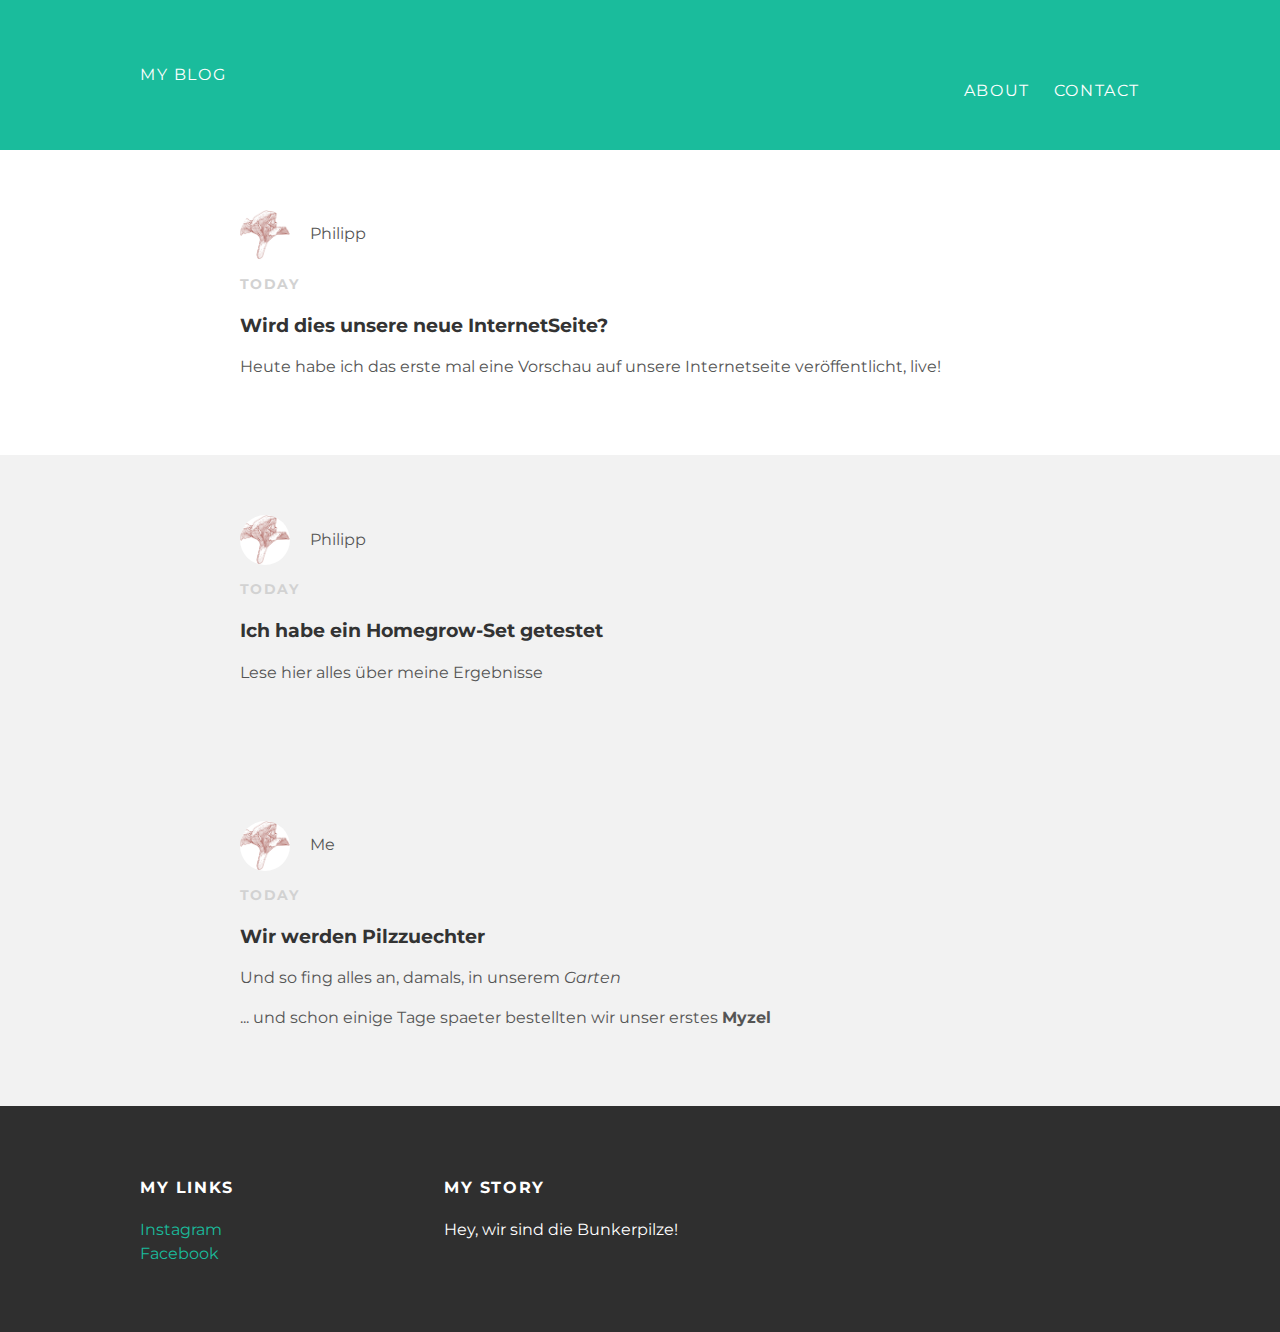
<file: index.html>
<!doctype html>
<html>
<head>
  <title>My blog</title>
  <link rel="stylesheet" type="text/css" href="styles.css">
  </head>
  <body>
    <div id ="header">
    <div class="container">
      <a id="header-title">
      <a href="index.html">My Blog</a>
      <ul id="header-nav">
        <li><a href="about.html">About</a></li>
        <li><a href="mailto:philkasm@gmail.com">Contact</a></li>
      </ul>
    </div>
  </div>
    <div id="content">
      
         <div class="post-container">
      <div class="post">
        <div class="post-author">
          <img  src="pilz.png" width=100px height=100px>
          <span>Philipp</span>
          </div>
          <p class="post-date">Today</p>
          <h3 class="post-title">Wird dies unsere neue InternetSeite?</h3>
          <div class="post-content">
            <p> Heute habe ich das erste mal eine Vorschau auf unsere Internetseite veröffentlicht, live!</p>
            </div>
        </div>
      <div class="post-container">
      <div class="post">
        <div class="post-author">
          <img  src="pilz.png" width=100px height=100px>
          <span>Philipp</span>
          </div>
          <p class="post-date">Today</p>
          <h3 class="post-title">Ich habe ein Homegrow-Set getestet</h3>
          <div class="post-content">
            <p> Lese hier alles über meine Ergebnisse</p>
            </div>
        </div>



<div class="post-container">
      <div class="post">
        <div class="post-author">
          <img  src="pilz.png" width=100px height=100px>
          <span>Me</span>
          </div>
          <p class="post-date">Today</p>
          <h3 class="post-title">Wir werden Pilzzuechter</h3>
          <div class="post-content">
            <p>Und so fing alles an, damals, in unserem <em>Garten</em></p>
            <p>... und schon einige Tage spaeter bestellten wir unser erstes <strong>Myzel</strong></p>
            </div>
        </div>
    </div>
  </div>
  </div>
    <div id="footer"><div class="container">
      <div class="column">
        <h4>My Links</h4>
        <p>
          <a href="https://instagram.com/kasseler_bunkerpilze">Instagram</a>
          <br>
        <a href="https://facebook.com/kasseler_bunkerpilze">Facebook</a>
      </p>
      </div>
      <div class="column">
        <h4>My Story</h4>
        <p>Hey, wir sind die Bunkerpilze!</p>
        </div>
    </div>
  </div>
    </body>
    </html>
</file>
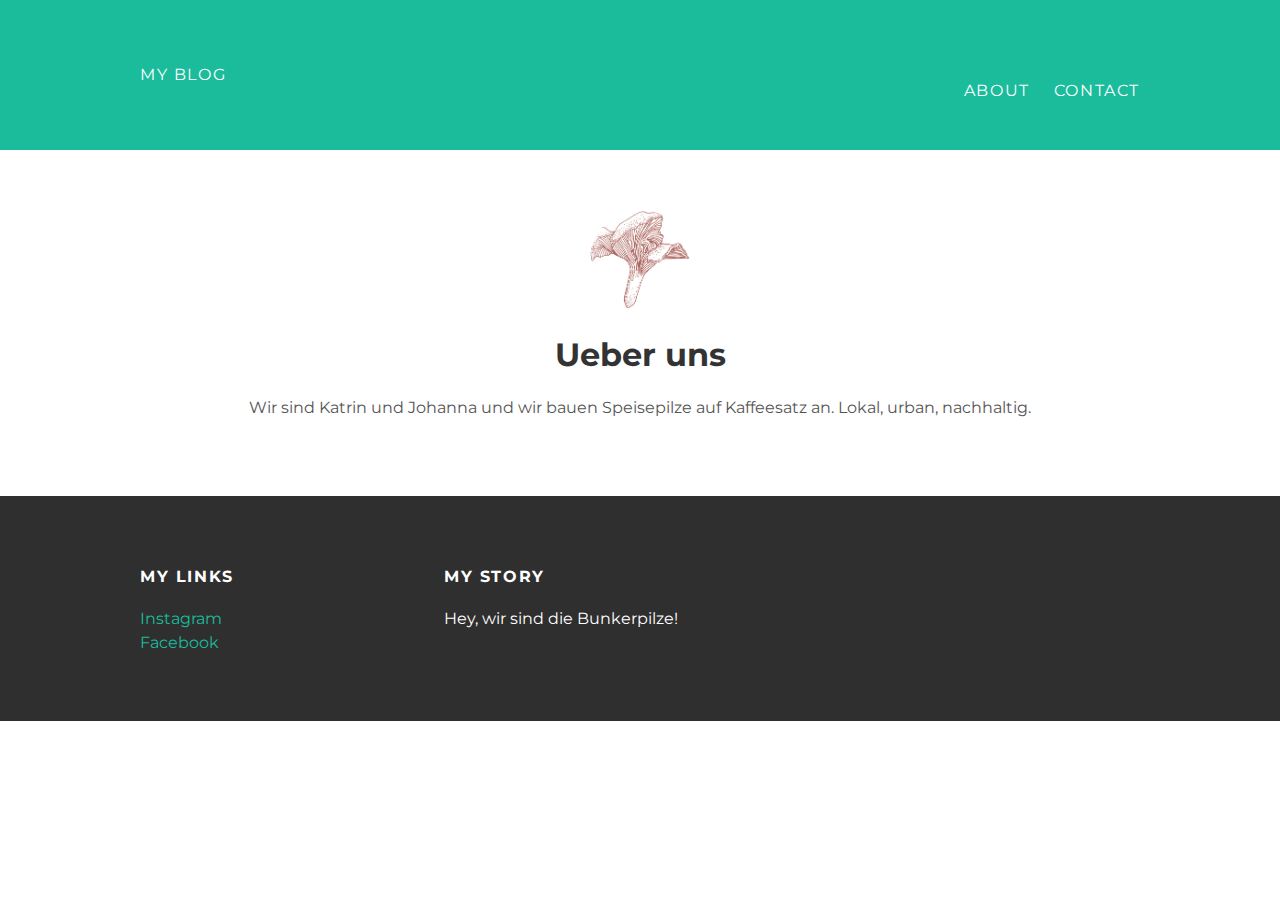
<file: about.html>
<!doctype html>
<html>
<head>
  <title>My blog</title>
  <link rel="stylesheet" type="text/css" href="styles.css">
  </head>
  <body>
    <div id ="header">
    <div class="container">
      <a id="header-title">
      <a href="index.html">My Blog</a>
        <ul id="header-nav">
        <li><a href="about.html">About</a></li>
        <li><a href="mailto:philkasm@gmail.com">Contact</a></li>
      </ul>
    </div>
  </div>
    <div id="content"><div class="container">
      <div class="about">
        <div class="about-author">
          <img  src="pilz.png" width=100px height=100px>

          </div>

          <h1 class="about-title">Ueber uns</h1>
          <div class="about-content">
            <p>Wir sind Katrin und Johanna und wir bauen Speisepilze auf Kaffeesatz an. Lokal, urban, nachhaltig.</p>

            </div>
        </div>
    </div>
  </div>
    <div id="footer">
      <div class="container">

      <div class="column">
        <h4>My Links</h4>
        <p>
          <a href="https://instagram.com/kasseler_bunkerpilze">Instagram</a>
          <br>
        <a href="https://facebook.com/kasseler_bunkerpilze">Facebook</a>
      </p>
      </div>
      <div class="column">
        <h4>My Story</h4>
        <p>Hey, wir sind die Bunkerpilze!</p>
        </div>
    </div>
  </div>
    </body>
    </html>
</file>
<file: styles.css>
@import url(http://fonts.googleapis.com/css?family=Montserrat:400,700);

body {
color: #555555;
margin: 0;

font-family: 'Montserrat', sans-serif;
}
#header {
  background-color: #1abc9c;
  height: 150px;
  line-height: 150px;
}
#header a {
  color: white;
  text-decoration: none;

  text-transform: uppercase;
  letter-spacing: 0.1em;
}
#header a:hover {
  color: #222;
}
#header-title {
  display: block;
  float: left;

  font-size: 20px;
  font-weight: bold;
}
#header-nav {
  display: block;
  float: right;
}
#header-nav li {
  display: inline;
  padding-left: 20px;
  margin-top: 0;
}
.container {
  max-width: 1000px;
  margin: 0 auto;
}


#footer {
  background-color: #2f2f2f;
  padding: 50px 0;
}
.column {
  min-width: 300px;
  display: inline-block;
  vertical-align: top;
}
#footer h4 {
  color: white;
  text-transform: uppercase;
  letter-spacing: 0.1em;
}
#footer p {
  color: white;
}

a {
  color: #1abc9c;
  text-decoration: none;

}
a:hover {
  color: #F6A623;
}


.post, .about {
  max-width: 800px;
  margin: 0 auto;
  padding: 60px 0;
}
.post-author img {
  width: 50px;
  height: 50px;
  vertical-align: middle;
}
.post-author span {
  margin-left: 16px;
}
.post-date {
  color: #D2D2D2;

  font-size: 14px;
  font-weight: bold;

  text-transform: uppercase;
  letter-spacing: 0.1em;
}

h1, h2, h3, h4 {
  color: #333;
}

p {
  line-height: 1.5;
}
.about {
  text-align: center;
}
.post-author img,
.about-author img{
  border-radius: 50%;
}
.post-container:nth-child(even){
  background-color: #f2f2f2;
}
</file>
